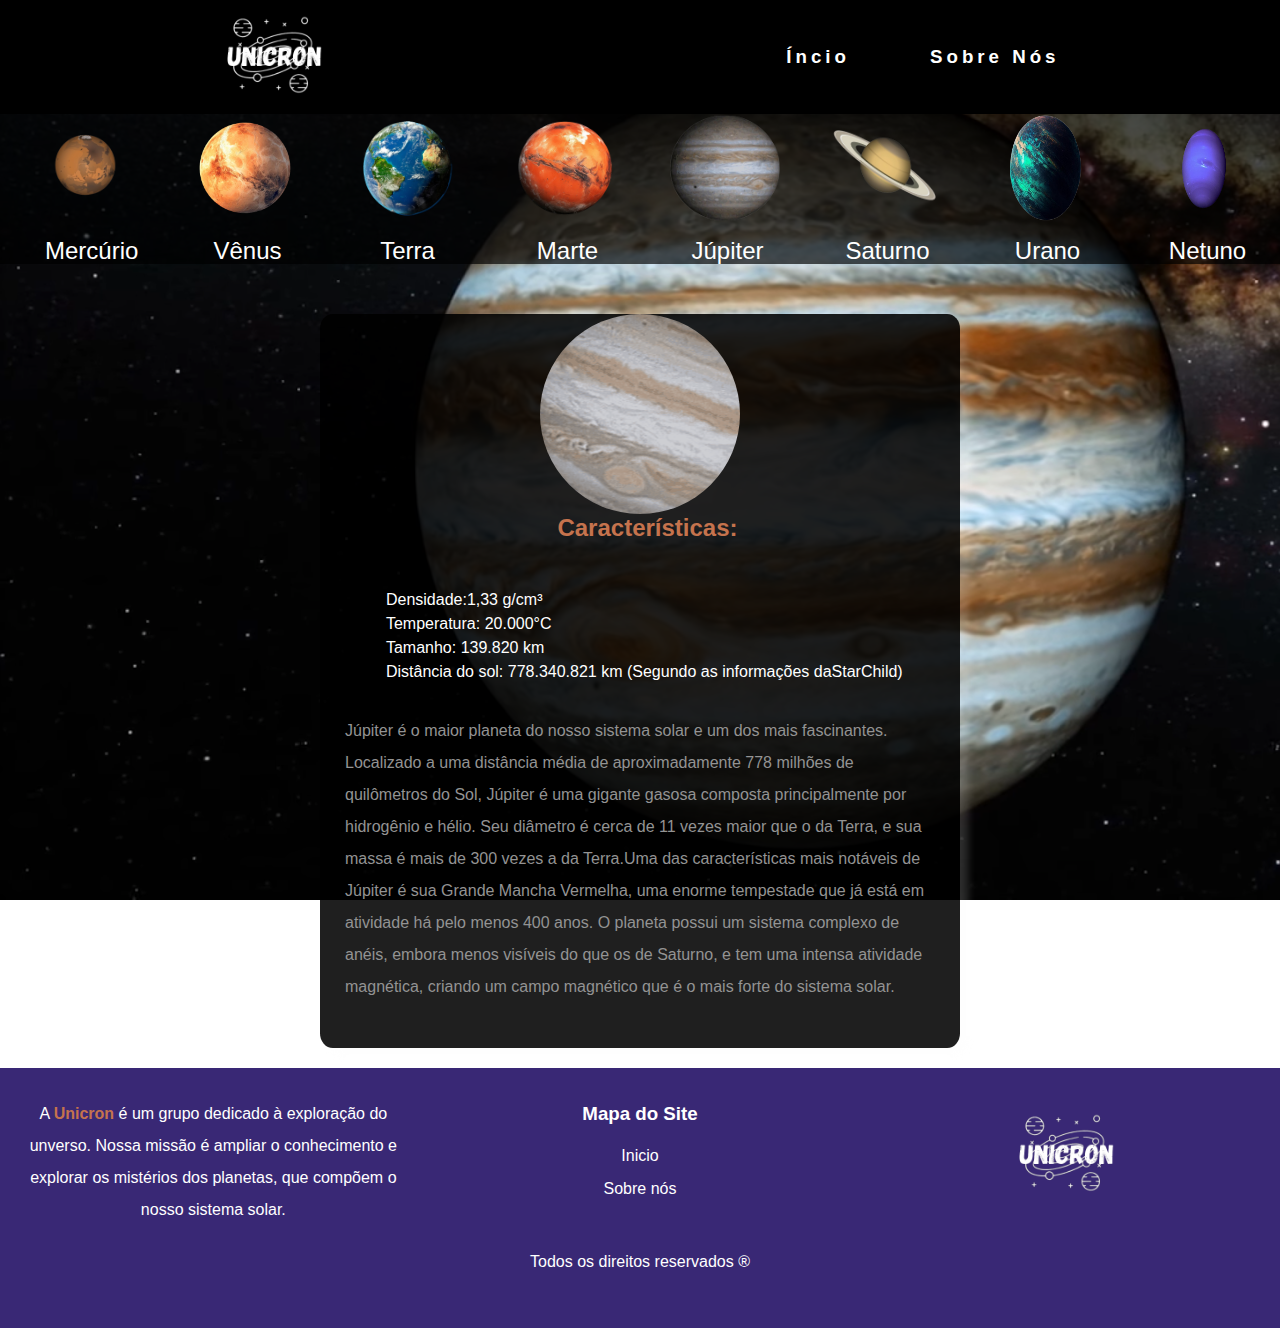
<file: jupter.html>
<!DOCTYPE html>
<html lang="pt-br">

<head>
    <link rel="stylesheet" href="jupter.css">
    <link rel="shortcut icon" href="img/jupiter imagem.png">
    <meta charset="UTF-8">
    <meta name="viewport" content="width=device-width, initial-scale=1.0">
    <title>Júpiter</title>
</head>


<body>

    <!--------------Começo do header------------>
    <header>
        <div class="container">
            <img src="img/Logo.png" alt="" class="logo">
        </div>


        <div class="buttons">
            <a href="index.html">
                <h3><strong>Íncio</strong></h3>
            </a>
            <a href="nos.html">
                <h3>Sobre Nós</h3>
            </a>
        </div>


        <!-- ------------Botão Barra de Navegação----------
        <button class="toggleButton" onclick="toggleNavbar()">&uparrow;</button>
        </div>
        <script>
            function toggleNavbar() {
                var navbar = document.getElementById("navbar");
                navbar.classList.toggle("collapsed");
                var toggleButton = document.querySelector('.toggleButton');
                if (navbar.classList.contains("collapsed")) {
                    navbar.style.animation = "collapseAnimation 0.3s forwards";
                    toggleButton.style.top = "70%";
                    toggleButton.innerHTML = '&darr;';

                } else {
                    navbar.style.animation = "expandAnimation 0.3s forwards";
                    navbar.style.visibility = "visible";
                    toggleButton.innerHTML = '&uarr;';
                    toggleButton.style.top = "calc(175% - 5px)";
                }
            }
        </script> -->
    </header>

    <!--------------fim do header------------>

    <!----------------navbar----------------->
    <div class="efeito">
        <nav class="navbar" id="navbar">

            <div class="caixaPlaneta">
                <a href="mercurio.html"> <img src="img/Mercúrio.png" alt="mercurio">
                    <h2>Mercúrio</h2>
                </a>
            </div>



            <div class="caixaPlaneta">
                <a href="venus.html"> <img src="img/venus.png" alt="venus">
                    <h2>Vênus</h2>
                </a>
            </div>


            <div class="caixaPlaneta">
                <a href="terra.html"> <img src="img/Terra-removebg-preview.png" alt="Terra">
                    <h2>Terra</h2>
                </a>
            </div>

            <div class="caixaPlaneta">
                <a href="marte.html"> <img src="img/Marte.png" alt="Marte">
                    <h2>Marte</h2>
                </a>
            </div>

            <div class="caixaPlaneta">
                <a href="jupter.html"> <img src="img/Júpiter.png" alt="Jupter">
                    <h2>Júpiter</h2>
                </a>
            </div>

            <div class="caixaPlaneta">
                <a href="saturno.html"> <img src="img/Saturno.png" alt="Saturno">
                    <h2>Saturno</h2>
                </a>
            </div>

            <div class="caixaPlaneta">
                <a href="urano.html"> <img src="img/Urano.png" alt="Urano">
                    <h2>Urano</h2>
                </a>
            </div>

            <div class="caixaPlaneta">
                <a href="netuno.html"> <img src="img/Netuno.png" alt="netuno">
                    <h2>Netuno</h2>
                </a>
            </div>
        </nav>
    </div>


    <main>

        <div class="molduraP">


            <div class="planeta">
                <!-- <img src="./img/Mercúrio.png" alt=""> -->
            </div>

            <div class="globo">
            </div>


            <h2>Características:</h2> <br>

            <ul class="lista">
                <li><strong>Densidade:</strong>1,33 g/cm³</li>
                <li><strong>Temperatura:</strong> 20.000°C</li>
                <li><strong>Tamanho:</strong> 139.820 km </li>
                <li><strong>Distância do sol:</strong> 778.340.821 km (Segundo as informações da<a
                        href="https://heasarc.gsfc.nasa.gov/nasap/docs/solar2_p/jupiter_p.html#:~:text=Os%20astr%C3%B4nomos%20estimam%20que%20a,por%20hidrog%C3%AAnio%20pressurizado%20no%20manto.">StarChild</a>)
                </li>

            </ul>

            <div class="texto">
                <p> Júpiter é o maior planeta do nosso sistema solar e um dos mais fascinantes. Localizado a uma
                    distância média de aproximadamente 778 milhões de quilômetros do Sol, Júpiter é uma gigante gasosa
                    composta principalmente por hidrogênio e hélio. Seu diâmetro é cerca de 11 vezes maior que o da
                    Terra, e sua massa é mais de 300 vezes a da Terra.Uma das características mais notáveis de Júpiter é
                    sua Grande Mancha Vermelha, uma enorme tempestade que já está em atividade há pelo menos 400 anos. O
                    planeta possui um sistema complexo de anéis, embora menos visíveis do que os de Saturno, e tem uma
                    intensa atividade magnética, criando um campo magnético que é o mais forte do sistema solar.
                </p>
                <p></p>
            </div>
        </div>
        <!-- </div> -->
    </main>



    <footer class="footer">

        <div class="footer-column">
            <p>A <strong>Unicron</strong> é um grupo dedicado à exploração do unverso. Nossa missão é ampliar o
                conhecimento e explorar os mistérios dos planetas, que compõem o nosso sistema solar.
            </p>
        </div>

        <div class="footer-column">
            <h3>Mapa do Site</h3>
            <ul>
                <li><a href="#"><a href="index.html">Inicio</a><br></li>
                <li><a href="#"><a href="nos.html">Sobre nós</a></li>
            </ul>
        </div>

        <div class="footer-column">

            <img src="img/Logo.png" alt="unicron" class="imgF" center><br>

        </div>
        <p>Todos os direitos reservados &reg</p>
    </footer>

</body>

</html>
</file>
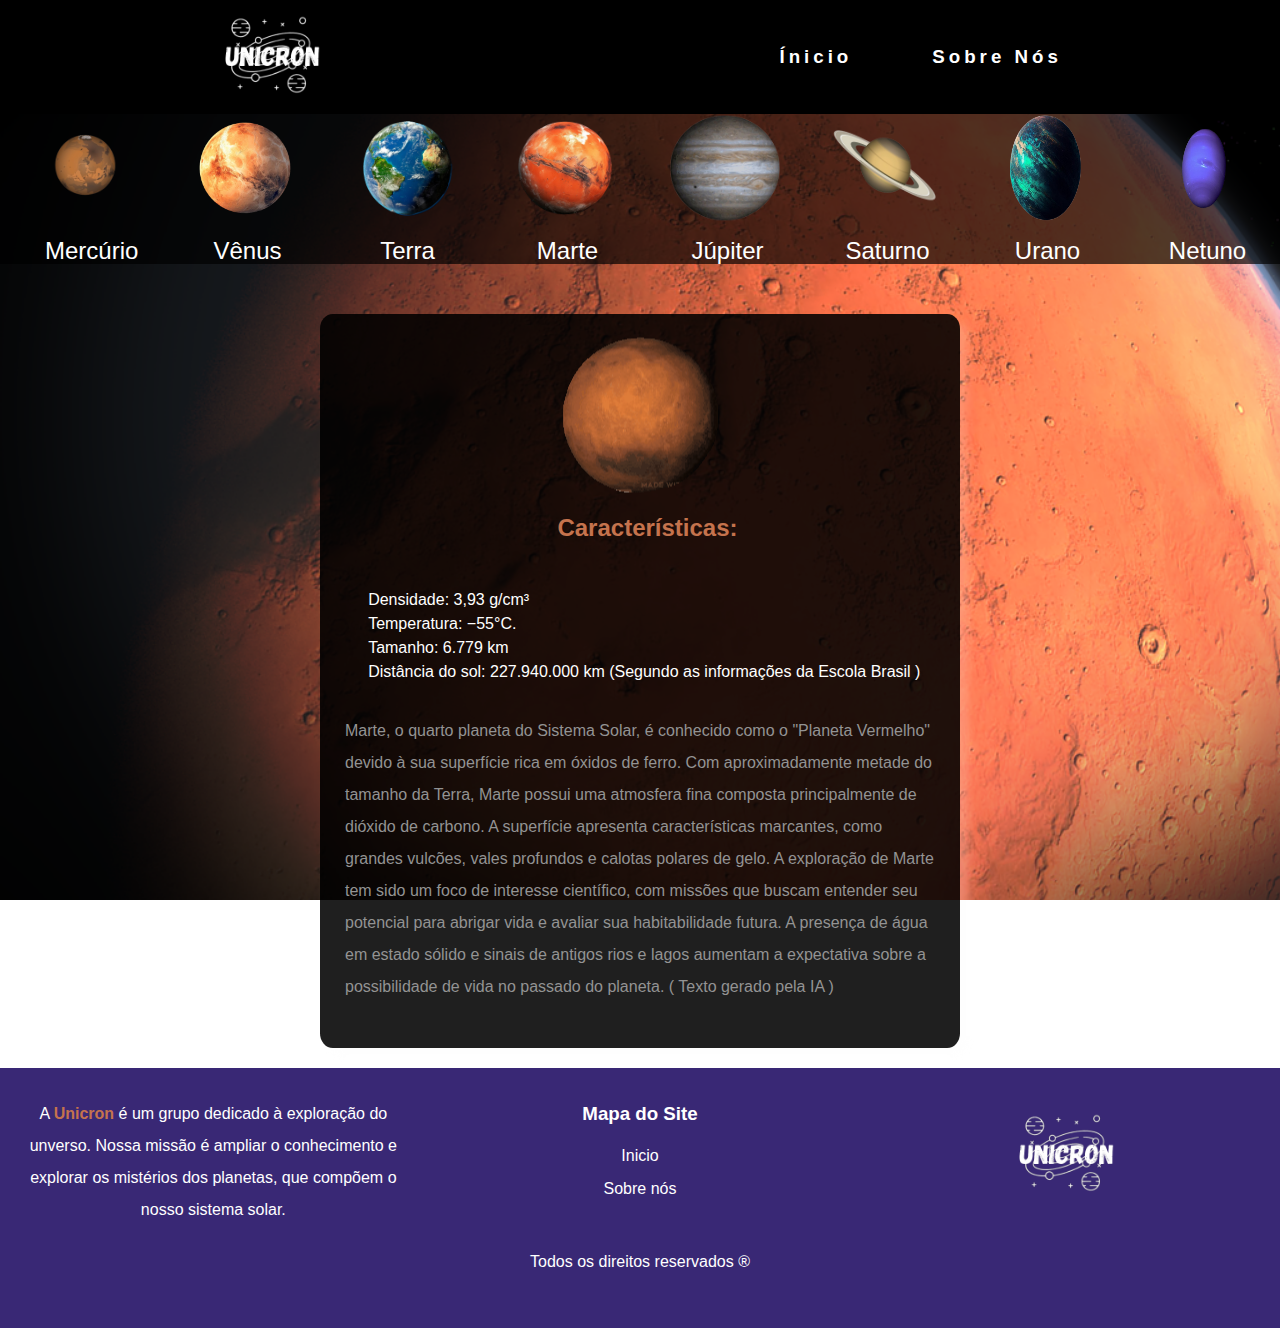
<file: marte.html>
<!DOCTYPE html>
<html lang="pt-br">

<head>
    <link rel="stylesheet" href="marte.css">
    <link rel="shortcut icon"
    href="img/Marte.png">
    <meta charset="UTF-8">
    <meta name="viewport" content="width=device-width, initial-scale=1.0">
    <title>Marte</title>
</head>


<body>

    <!--------------Começo do header------------>
    <header>
        <div class="container">
            <img src="img/Logo.png" alt="" class="logo">
        </div>


        <div class="buttons">
            <a href="index.html">
                <h3><strong>Ínicio</strong></h3>
            </a>
            <a href="nos.html">
                <h3>Sobre Nós</h3>
            </a>
        </div>


        <!-- ------------Botão Barra de Navegação----------
        <button class="toggleButton" onclick="toggleNavbar()">&uparrow;</button>
        </div>
        <script>
            function toggleNavbar() {
                var navbar = document.getElementById("navbar");
                navbar.classList.toggle("collapsed");
                var toggleButton = document.querySelector('.toggleButton');
                if (navbar.classList.contains("collapsed")) {
                    navbar.style.animation = "collapseAnimation 0.3s forwards";
                    toggleButton.style.top = "70%";
                    toggleButton.innerHTML = '&darr;';

                } else {
                    navbar.style.animation = "expandAnimation 0.3s forwards";
                    navbar.style.visibility = "visible";
                    toggleButton.innerHTML = '&uarr;';
                    toggleButton.style.top = "calc(175% - 5px)";
                }
            }
        </script> -->
    </header>

    <!--------------fim do header------------>

    <!----------------navbar----------------->
    <div class="efeito">
        <nav class="navbar" id="navbar">

            <div class="caixaPlaneta">
                <a href="mercurio.html"> <img src="img/Mercúrio.png" alt="mercurio"> 
                <h2>Mercúrio</h2></a>
            </div>



            <div class="caixaPlaneta">
                <a href="venus.html"> <img src="img/venus.png" alt="venus"> 
                <h2>Vênus</h2></a>
            </div>


            <div class="caixaPlaneta">
                <a href="terra.html"> <img src="img/Terra-removebg-preview.png" alt="Terra"> 
                <h2>Terra</h2></a>
            </div>

            <div class="caixaPlaneta">
                <a href="marte.html"> <img src="img/Marte.png" alt="Marte"> 
                <h2>Marte</h2></a>
            </div>

            <div class="caixaPlaneta">
                <a href="jupter.html"> <img src="img/Júpiter.png" alt="Jupter"> 
                <h2>Júpiter</h2></a>
            </div>

            <div class="caixaPlaneta">
                <a href="saturno.html"> <img src="img/Saturno.png" alt="Saturno"> 
                <h2>Saturno</h2></a>
            </div>

            <div class="caixaPlaneta">
                <a href="urano.html"> <img src="img/Urano.png" alt="Urano"> 
                <h2>Urano</h2></a>
            </div>

            <div class="caixaPlaneta">
                <a href="netuno.html"> <img src="img/Netuno.png" alt="netuno"> 
                <h2>Netuno</h2></a>
            </div>
        </nav>
    </div>


    <main>

        <div class="molduraP">


            <div class="planeta">
                <!-- <img src="./img/Mercúrio.png" alt=""> -->
            </div>

            <div class="globo">
            </div>


            <h2>Características:</h2> <br>

            <ul class="lista">
                <li><strong>Densidade:</strong> 3,93 g/cm³
                </li>
                <li><strong>Temperatura:</strong>  −55°C.</li>
                <li><strong>Tamanho:</strong>  6.779 km </li>
                <li><strong>Distância do sol:</strong>  227.940.000 km (Segundo as informações da<a
                        href="https://brasilescola-uol-com-br.cdn.ampproject.org/v/s/brasilescola.uol.com.br/amp/geografia/marte.htm?amp_js_v=a9&amp_gsa=1&usqp=mq331AQIUAKwASCAAgM=#amp_tf=De%20%251%24s&aoh=17220087069295&referrer=https%3A%2F%2Fwww.google.com&ampshare=https%3A%2F%2Fbrasilescola.uol.com.br%2Fgeografia%2Fmarte.htm"> Escola Brasil</a> )</li>

            </ul>

            <div class="texto">
                <p> Marte, o quarto planeta do Sistema Solar, é conhecido como o "Planeta Vermelho" devido à sua superfície rica em óxidos de ferro. Com aproximadamente metade do tamanho da Terra, Marte possui uma atmosfera fina composta principalmente de dióxido de carbono. A superfície apresenta características marcantes, como grandes vulcões, vales profundos e calotas polares de gelo. A exploração de Marte tem sido um foco de interesse científico, com missões que buscam entender seu potencial para abrigar vida e avaliar sua habitabilidade futura. A presença de água em estado sólido e sinais de antigos rios e lagos aumentam a expectativa sobre a possibilidade de vida no passado do planeta.
                    ( Texto gerado pela IA )
                </p>
                <p></p>
            </div>
        </div>
        <!-- </div> -->
    </main>



    <footer class="footer">

        <div class="footer-column">
            <p>A <strong>Unicron</strong> é um grupo dedicado à exploração do unverso. Nossa missão é ampliar o conhecimento e explorar os mistérios dos planetas, que compõem o nosso sistema solar.
            </p>
        </div>

        <div class="footer-column">
            <h3>Mapa do Site</h3>
            <ul>
                <li><a href="#"><a href="index.html">Inicio</a><br></li>
                <li><a href="#"><a href="nos.html">Sobre nós</a></li>
            </ul>
        </div>

        <div class="footer-column">

            <img src="img/Logo.png" alt="unicron" class="imgF" center><br>

        </div>
        <p>Todos os direitos reservados &reg</p>
    </footer>

</body>

</html>
</file>
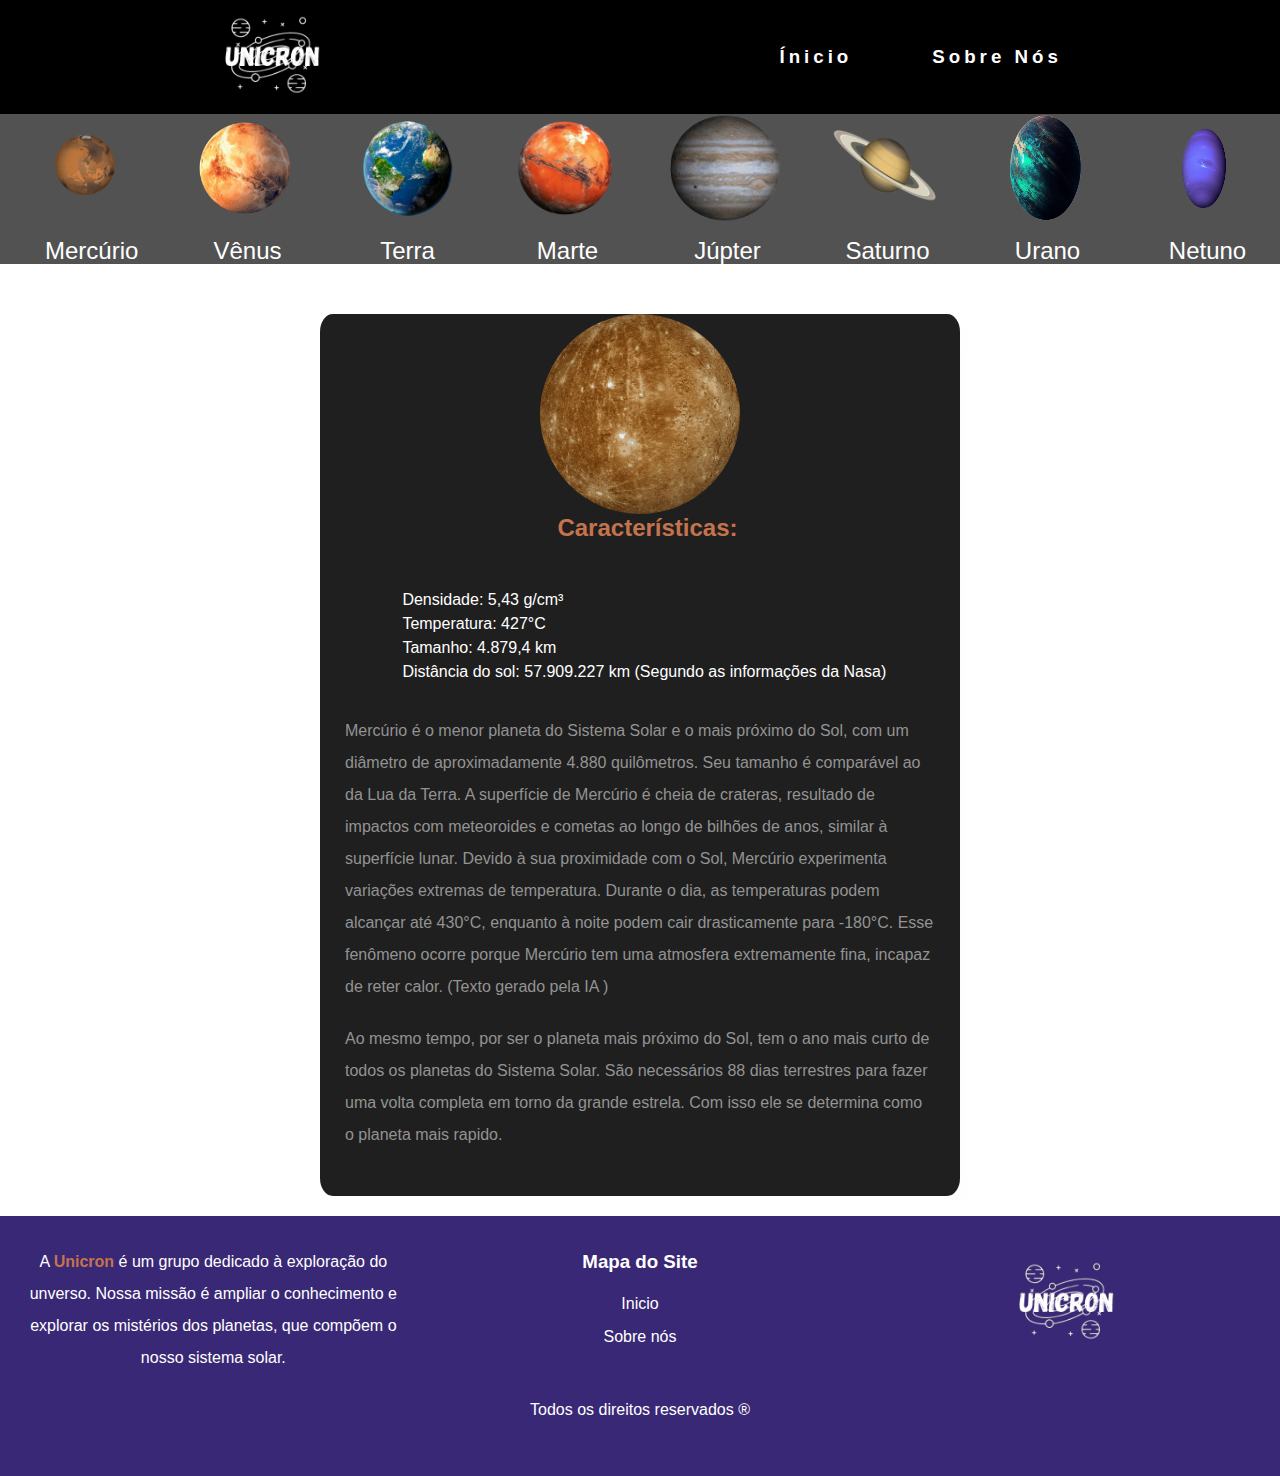
<file: mercurio.html>
<!DOCTYPE html>
<html lang="pt-br">

<head>
    <link rel="stylesheet" href="mercurio2.css">
    <link rel="shortcut icon"
    href="img/Mercúrio.png">
    <meta charset="UTF-8">
    <meta name="viewport" content="width=device-width, initial-scale=1.0">
    <title>Mercúrio</title>
</head>


<body>

    <!--------------Começo do header------------>
    <header>
        <div class="container">
            <img src="img/Logo.png" alt="" class="logo">
        </div>


        <div class="buttons">
            <a href="index.html">
                <h3><strong>Ínicio</strong></h3>
            </a>
            <a href="nos.html">
                <h3>Sobre Nós</h3>
            </a>
        </div>


        <!-- ------------Botão Barra de Navegação----------
        <button class="toggleButton" onclick="toggleNavbar()">&uparrow;</button>
        </div>
        <script>
            function toggleNavbar() {
                var navbar = document.getElementById("navbar");
                navbar.classList.toggle("collapsed");
                var toggleButton = document.querySelector('.toggleButton');
                if (navbar.classList.contains("collapsed")) {
                    navbar.style.animation = "collapseAnimation 0.3s forwards";
                    toggleButton.style.top = "70%";
                    toggleButton.innerHTML = '&darr;';

                } else {
                    navbar.style.animation = "expandAnimation 0.3s forwards";
                    navbar.style.visibility = "visible";
                    toggleButton.innerHTML = '&uarr;';
                    toggleButton.style.top = "calc(175% - 5px)";
                }
            }
        </script> -->
    </header>

    <!--------------fim do header------------>

    <!----------------navbar----------------->
    <div class="efeito">
        <nav class="navbar" id="navbar">

            <div class="caixaPlaneta">
                <a href="mercurio.html"> <img src="img/Mercúrio.png" alt="mercurio"> 
                <h2>Mercúrio</h2></a>
            </div>



            <div class="caixaPlaneta">
                <a href="venus.html"> <img src="img/venus.png" alt="venus"> 
                <h2>Vênus</h2></a>
            </div>


            <div class="caixaPlaneta">
                <a href="terra.html"> <img src="img/Terra-removebg-preview.png" alt="Terra"> 
                <h2>Terra</h2></a>
            </div>

            <div class="caixaPlaneta">
                <a href="marte.html"> <img src="img/Marte.png" alt="Marte"> 
                <h2>Marte</h2></a>
            </div>

            <div class="caixaPlaneta">
                <a href="jupter.html"> <img src="img/Júpiter.png" alt="Jupter"> 
                <h2>Júpter</h2></a>
            </div>

            <div class="caixaPlaneta">
                <a href="saturno.html"> <img src="img/Saturno.png" alt="Saturno"> 
                <h2>Saturno</h2></a>
            </div>

            <div class="caixaPlaneta">
                <a href="urano.html"> <img src="img/Urano.png" alt="Urano"> 
                <h2>Urano</h2></a>
            </div>

            <div class="caixaPlaneta">
                <a href="netuno.html"> <img src="img/Netuno.png" alt="netuno"> 
                <h2>Netuno</h2></a>
            </div>
        </nav>
    </div>


    <main>

        <div class="molduraP">


            <div class="planeta">
                <!-- <img src="./img/mercury-3-unscreen.gif" alt=""> -->
            </div>

            <div class="globo">
            </div>


            <h2>Características:</h2> <br>

            <ul class="lista">
                <li><strong>Densidade:</strong> 5,43 g/cm³</li>
                <li><strong>Temperatura:</strong>  427°C</li>
                <li><strong>Tamanho:</strong>  4.879,4 km </li>
                <li><strong>Distância do sol:</strong>  57.909.227 km (Segundo as informações da<a
                        href="https://science.nasa.gov/mercury/"> Nasa</a>)</li>

            </ul>

            <div class="texto">
                <p> Mercúrio é o menor planeta do Sistema Solar e o mais próximo do Sol, com um diâmetro de
                    aproximadamente 4.880 quilômetros. Seu tamanho é comparável ao da Lua da Terra. A superfície
                    de Mercúrio é cheia de crateras, resultado de impactos com meteoroides e cometas ao longo de
                    bilhões de anos, similar à superfície lunar. Devido à sua proximidade com o Sol, Mercúrio
                    experimenta variações extremas de temperatura. Durante o dia, as temperaturas podem alcançar
                    até 430°C, enquanto à noite podem cair drasticamente para -180°C. Esse fenômeno ocorre
                    porque Mercúrio tem uma atmosfera extremamente fina, incapaz de reter calor. (Texto gerado
                    pela IA )
                </p>
                <p>Ao mesmo tempo, por ser o planeta mais próximo do Sol, tem o ano mais curto de todos os planetas do Sistema Solar. São necessários 88 dias terrestres para fazer uma volta completa em torno da grande estrela. Com isso ele se determina como o planeta mais rapido. </p>
            </div>
        </div>
        <!-- </div> -->
    </main>



    <footer class="footer">

        <div class="footer-column">
            <p>A <strong>Unicron</strong> é um grupo dedicado à exploração do unverso. Nossa missão é ampliar o conhecimento e explorar os mistérios dos planetas, que compõem o nosso sistema solar.
            </p>
        </div>

        <div class="footer-column">
            <h3>Mapa do Site</h3>
            <ul>
                <li><a href="#"><a href="index.html">Inicio</a><br></li>
                <li><a href="#"><a href="nos.html">Sobre nós</a></li>
            </ul>
        </div>

        <div class="footer-column">

            <img src="img/Logo.png" alt="unicron" class="imgF" center><br>

        </div>
        <p>Todos os direitos reservados &reg</p>
    </footer>

</body>

</html>
</file>
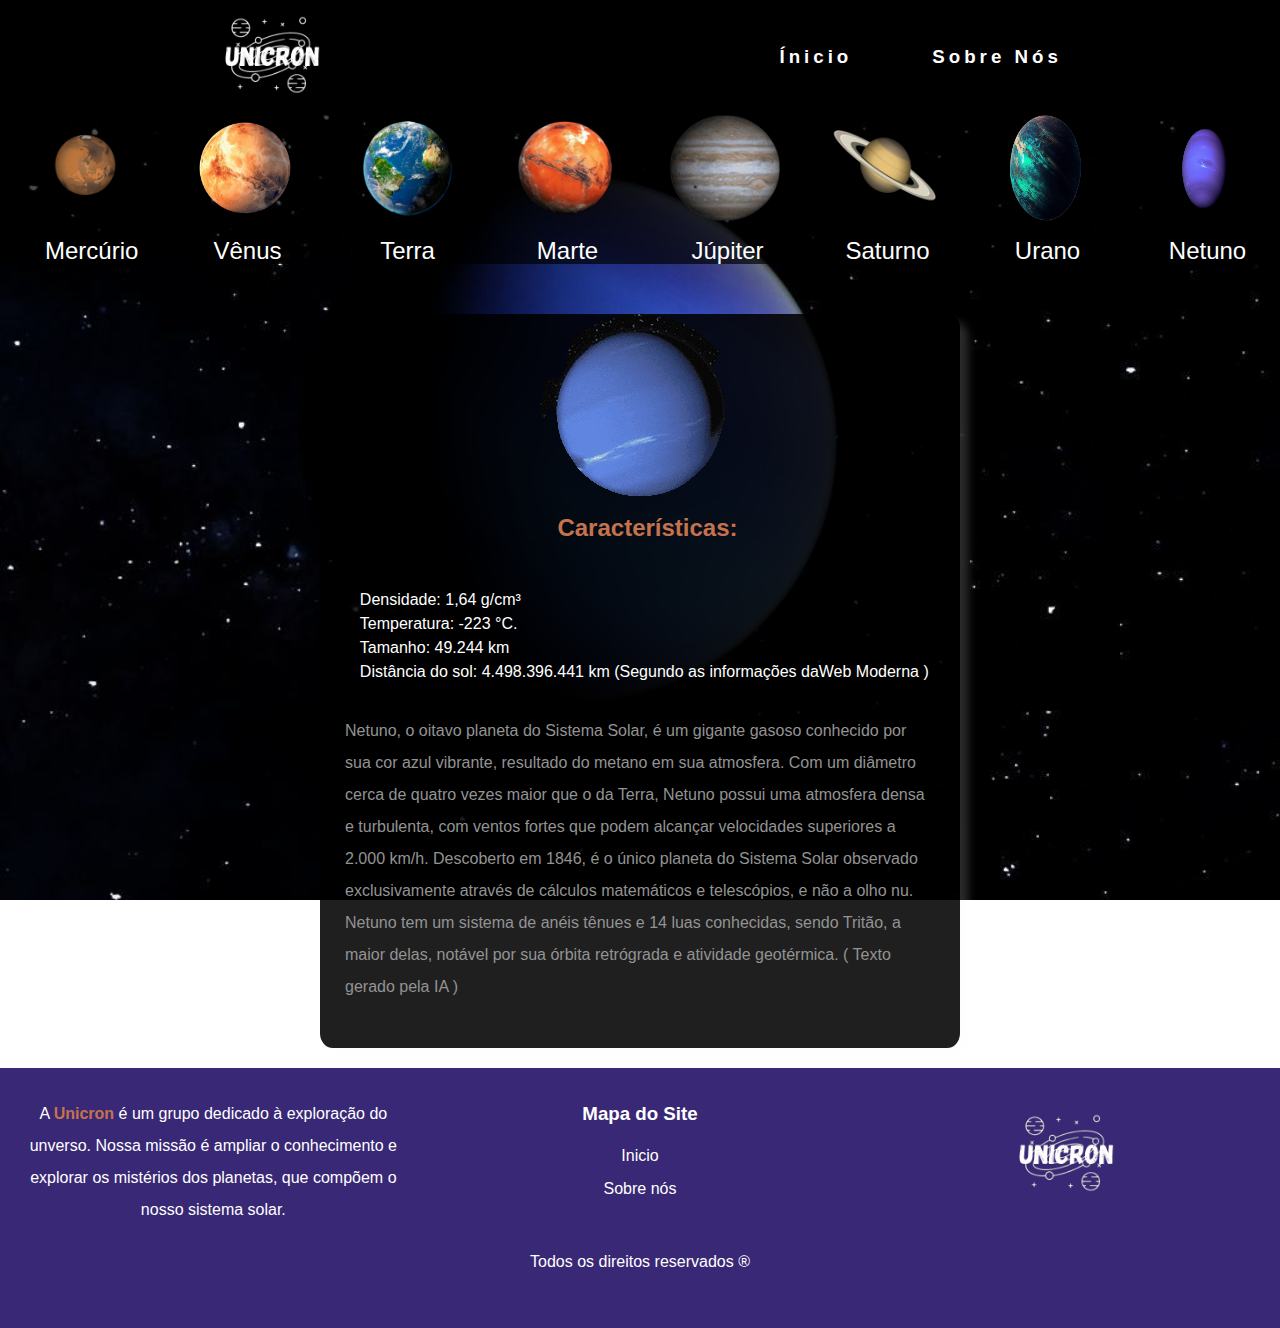
<file: netuno.html>
<!DOCTYPE html>
<html lang="pt-br">

<head>
    <link rel="stylesheet" href="netuno.css">
    <link rel="shortcut icon"
    href="img/Netuno.png">
    <meta charset="UTF-8">
    <meta name="viewport" content="width=device-width, initial-scale=1.0">
    <title>Netuno</title>
</head>


<body>

    <!--------------Começo do header------------>
    <header>
        <div class="container">
            <img src="img/Logo.png" alt="" class="logo">
        </div>


        <div class="buttons">
            <a href="index.html">
                <h3><strong>Ínicio</strong></h3>
            </a>
            <a href="nos.html">
                <h3>Sobre Nós</h3>
            </a>
        </div>


        <!-- ------------Botão Barra de Navegação----------
        <button class="toggleButton" onclick="toggleNavbar()">&uparrow;</button>
        </div>
        <script>
            function toggleNavbar() {
                var navbar = document.getElementById("navbar");
                navbar.classList.toggle("collapsed");
                var toggleButton = document.querySelector('.toggleButton');
                if (navbar.classList.contains("collapsed")) {
                    navbar.style.animation = "collapseAnimation 0.3s forwards";
                    toggleButton.style.top = "70%";
                    toggleButton.innerHTML = '&darr;';

                } else {
                    navbar.style.animation = "expandAnimation 0.3s forwards";
                    navbar.style.visibility = "visible";
                    toggleButton.innerHTML = '&uarr;';
                    toggleButton.style.top = "calc(175% - 5px)";
                }
            }
        </script> -->
    </header>

    <!--------------fim do header------------>

    <!----------------navbar----------------->
    <div class="efeito">
        <nav class="navbar" id="navbar">

            <div class="caixaPlaneta">
                <a href="mercurio.html"> <img src="img/Mercúrio.png" alt="mercurio"> 
                <h2>Mercúrio</h2></a>
            </div>



            <div class="caixaPlaneta">
                <a href="venus.html"> <img src="img/venus.png" alt="venus"> 
                <h2>Vênus</h2></a>
            </div>


            <div class="caixaPlaneta">
                <a href="terra.html"> <img src="img/Terra-removebg-preview.png" alt="Terra"> 
                <h2>Terra</h2></a>
            </div>

            <div class="caixaPlaneta">
                <a href="marte.html"> <img src="img/Marte.png" alt="Marte"> 
                <h2>Marte</h2></a>
            </div>

            <div class="caixaPlaneta">
                <a href="jupter.html"> <img src="img/Júpiter.png" alt="Jupter"> 
                <h2>Júpiter</h2></a>
            </div>

            <div class="caixaPlaneta">
                <a href="saturno.html"> <img src="img/Saturno.png" alt="Saturno"> 
                <h2>Saturno</h2></a>
            </div>

            <div class="caixaPlaneta">
                <a href="urano.html"> <img src="img/Urano.png" alt="Urano"> 
                <h2>Urano</h2></a>
            </div>

            <div class="caixaPlaneta">
                <a href="netuno.html"> <img src="img/Netuno.png" alt="netuno"> 
                <h2>Netuno</h2></a>
            </div>
        </nav>
    </div>


    <main>

        <div class="molduraP">


            <div class="planeta">
                <!-- <img src="./img/Mercúrio.png" alt=""> -->
            </div>

            <div class="globo">
            </div>


            <h2>Características:</h2> <br>

            <ul class="lista">
                <li><strong>Densidade:</strong> 1,64 g/cm³</li>
                <li><strong>Temperatura:</strong> -223 °C.</li>
                <li><strong>Tamanho:</strong>  49.244 km </li>
                <li><strong>Distância do sol:</strong>  4.498.396.441 km (Segundo as informações da<a
                        href="https://web.moderna.com.br/html/html5/m17_BUcie4_u09in_sistema_solar/#:~:text=NETUNO,de%20uma%20bola%20de%20beisebol.">Web Moderna </a>)</li>

            </ul>

            <div class="texto">
                <p>Netuno, o oitavo planeta do Sistema Solar, é um gigante gasoso conhecido por sua cor azul vibrante, resultado do metano em sua atmosfera. Com um diâmetro cerca de quatro vezes maior que o da Terra, Netuno possui uma atmosfera densa e turbulenta, com ventos fortes que podem alcançar velocidades superiores a 2.000 km/h. Descoberto em 1846, é o único planeta do Sistema Solar observado exclusivamente através de cálculos matemáticos e telescópios, e não a olho nu. Netuno tem um sistema de anéis tênues e 14 luas conhecidas, sendo Tritão, a maior delas, notável por sua órbita retrógrada e atividade geotérmica.
                    ( Texto gerado pela IA )
                </p>
                <p></p>
            </div>
        </div>
        <!-- </div> -->
    </main>



    <footer class="footer">

        <div class="footer-column">
            <p>A <strong>Unicron</strong> é um grupo dedicado à exploração do unverso. Nossa missão é ampliar o conhecimento e explorar os mistérios dos planetas, que compõem o nosso sistema solar.
            </p>
        </div>

        <div class="footer-column">
            <h3>Mapa do Site</h3>
            <ul>
                <li><a href="#"><a href="index.html">Inicio</a><br></li>
                <li><a href="#"><a href="nos.html">Sobre nós</a></li>
            </ul>
        </div>

        <div class="footer-column">

            <img src="img/Logo.png" alt="unicron" class="imgF" center><br>

        </div>
        <p>Todos os direitos reservados &reg</p>
    </footer>

</body>

</html>
</file>
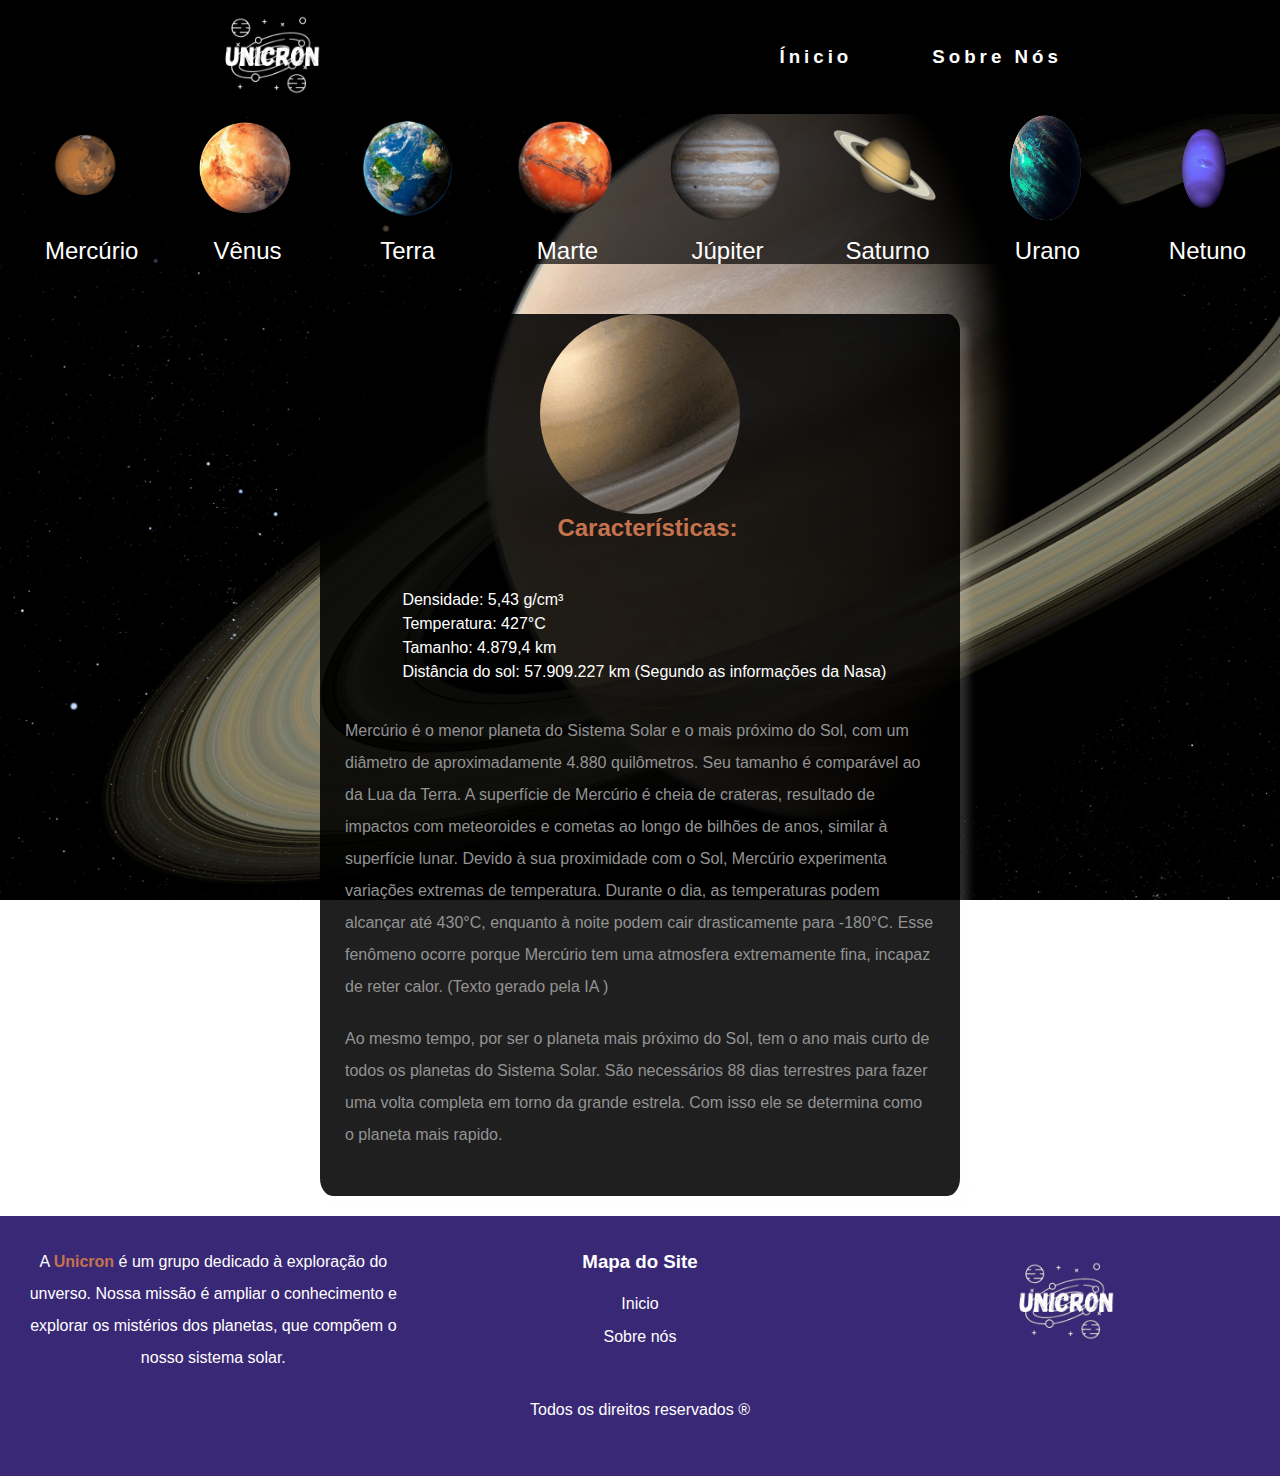
<file: saturno.html>
<!DOCTYPE html>
<html lang="pt-br">

<head>
    <link rel="stylesheet" href="saturno.css">
    <link rel="shortcut icon"
    href="img/Saturno.png">
    <meta charset="UTF-8">
    <meta name="viewport" content="width=device-width, initial-scale=1.0">
    <title>Saturno</title>
</head>


<body>

    <!--------------Começo do header------------>
    <header>
        <div class="container">
            <img src="img/Logo.png" alt="" class="logo">
        </div>


        <div class="buttons">
            <a href="index.html">
                <h3><strong>Ínicio</strong></h3>
            </a>
            <a href="nos.html">
                <h3>Sobre Nós</h3>
            </a>
        </div>


        <!-- ------------Botão Barra de Navegação----------
        <button class="toggleButton" onclick="toggleNavbar()">&uparrow;</button>
        </div>
        <script>
            function toggleNavbar() {
                var navbar = document.getElementById("navbar");
                navbar.classList.toggle("collapsed");
                var toggleButton = document.querySelector('.toggleButton');
                if (navbar.classList.contains("collapsed")) {
                    navbar.style.animation = "collapseAnimation 0.3s forwards";
                    toggleButton.style.top = "70%";
                    toggleButton.innerHTML = '&darr;';

                } else {
                    navbar.style.animation = "expandAnimation 0.3s forwards";
                    navbar.style.visibility = "visible";
                    toggleButton.innerHTML = '&uarr;';
                    toggleButton.style.top = "calc(175% - 5px)";
                }
            }
        </script> -->
    </header>

    <!--------------fim do header------------>

    <!----------------navbar----------------->
    <div class="efeito">
        <nav class="navbar" id="navbar">

            <div class="caixaPlaneta">
                <a href="mercurio.html"> <img src="img/Mercúrio.png" alt="mercurio"> 
                <h2>Mercúrio</h2></a>
            </div>



            <div class="caixaPlaneta">
                <a href="venus.html"> <img src="img/venus.png" alt="venus"> 
                <h2>Vênus</h2></a>
            </div>


            <div class="caixaPlaneta">
                <a href="terra.html"> <img src="img/Terra-removebg-preview.png" alt="Terra"> 
                <h2>Terra</h2></a>
            </div>

            <div class="caixaPlaneta">
                <a href="marte.html"> <img src="img/Marte.png" alt="Marte"> 
                <h2>Marte</h2></a>
            </div>

            <div class="caixaPlaneta">
                <a href="jupter.html"> <img src="img/Júpiter.png" alt="Jupter"> 
                <h2>Júpiter</h2></a>
            </div>

            <div class="caixaPlaneta">
                <a href="saturno.html"> <img src="img/Saturno.png" alt="Saturno"> 
                <h2>Saturno</h2></a>
            </div>

            <div class="caixaPlaneta">
                <a href="urano.html"> <img src="img/Urano.png" alt="Urano"> 
                <h2>Urano</h2></a>
            </div>

            <div class="caixaPlaneta">
                <a href="netuno.html"> <img src="img/Netuno.png" alt="netuno"> 
                <h2>Netuno</h2></a>
            </div>
        </nav>
    </div>


    <main>

        <div class="molduraP">


            <div class="planeta">
                <!-- <img src="./img/Mercúrio.png" alt=""> -->
            </div>

            <div class="globo">
            </div>


            <h2>Características:</h2> <br>

            <ul class="lista">
                <li><strong>Densidade:</strong> 5,43 g/cm³</li>
                <li><strong>Temperatura:</strong>  427°C</li>
                <li><strong>Tamanho:</strong>  4.879,4 km </li>
                <li><strong>Distância do sol:</strong>  57.909.227 km (Segundo as informações da<a
                        href="https://science.nasa.gov/mercury/"> Nasa</a>)</li>

            </ul>

            <div class="texto">
                <p> Mercúrio é o menor planeta do Sistema Solar e o mais próximo do Sol, com um diâmetro de
                    aproximadamente 4.880 quilômetros. Seu tamanho é comparável ao da Lua da Terra. A superfície
                    de Mercúrio é cheia de crateras, resultado de impactos com meteoroides e cometas ao longo de
                    bilhões de anos, similar à superfície lunar. Devido à sua proximidade com o Sol, Mercúrio
                    experimenta variações extremas de temperatura. Durante o dia, as temperaturas podem alcançar
                    até 430°C, enquanto à noite podem cair drasticamente para -180°C. Esse fenômeno ocorre
                    porque Mercúrio tem uma atmosfera extremamente fina, incapaz de reter calor. (Texto gerado
                    pela IA )
                </p>
                <p>Ao mesmo tempo, por ser o planeta mais próximo do Sol, tem o ano mais curto de todos os planetas do Sistema Solar. São necessários 88 dias terrestres para fazer uma volta completa em torno da grande estrela. Com isso ele se determina como o planeta mais rapido. </p>
            </div>
        </div>
        <!-- </div> -->
    </main>



    <footer class="footer">

        <div class="footer-column">
            <p>A <strong>Unicron</strong> é um grupo dedicado à exploração do unverso. Nossa missão é ampliar o conhecimento e explorar os mistérios dos planetas, que compõem o nosso sistema solar.
            </p>
        </div>

        <div class="footer-column">
            <h3>Mapa do Site</h3>
            <ul>
                <li><a href="#"><a href="index.html">Inicio</a><br></li>
                <li><a href="#"><a href="nos.html">Sobre nós</a></li>
            </ul>
        </div>

        <div class="footer-column">

            <img src="img/Logo.png" alt="unicron" class="imgF" center><br>

        </div>
        <p>Todos os direitos reservados &reg</p>
    </footer>

</body>

</html>
</file>
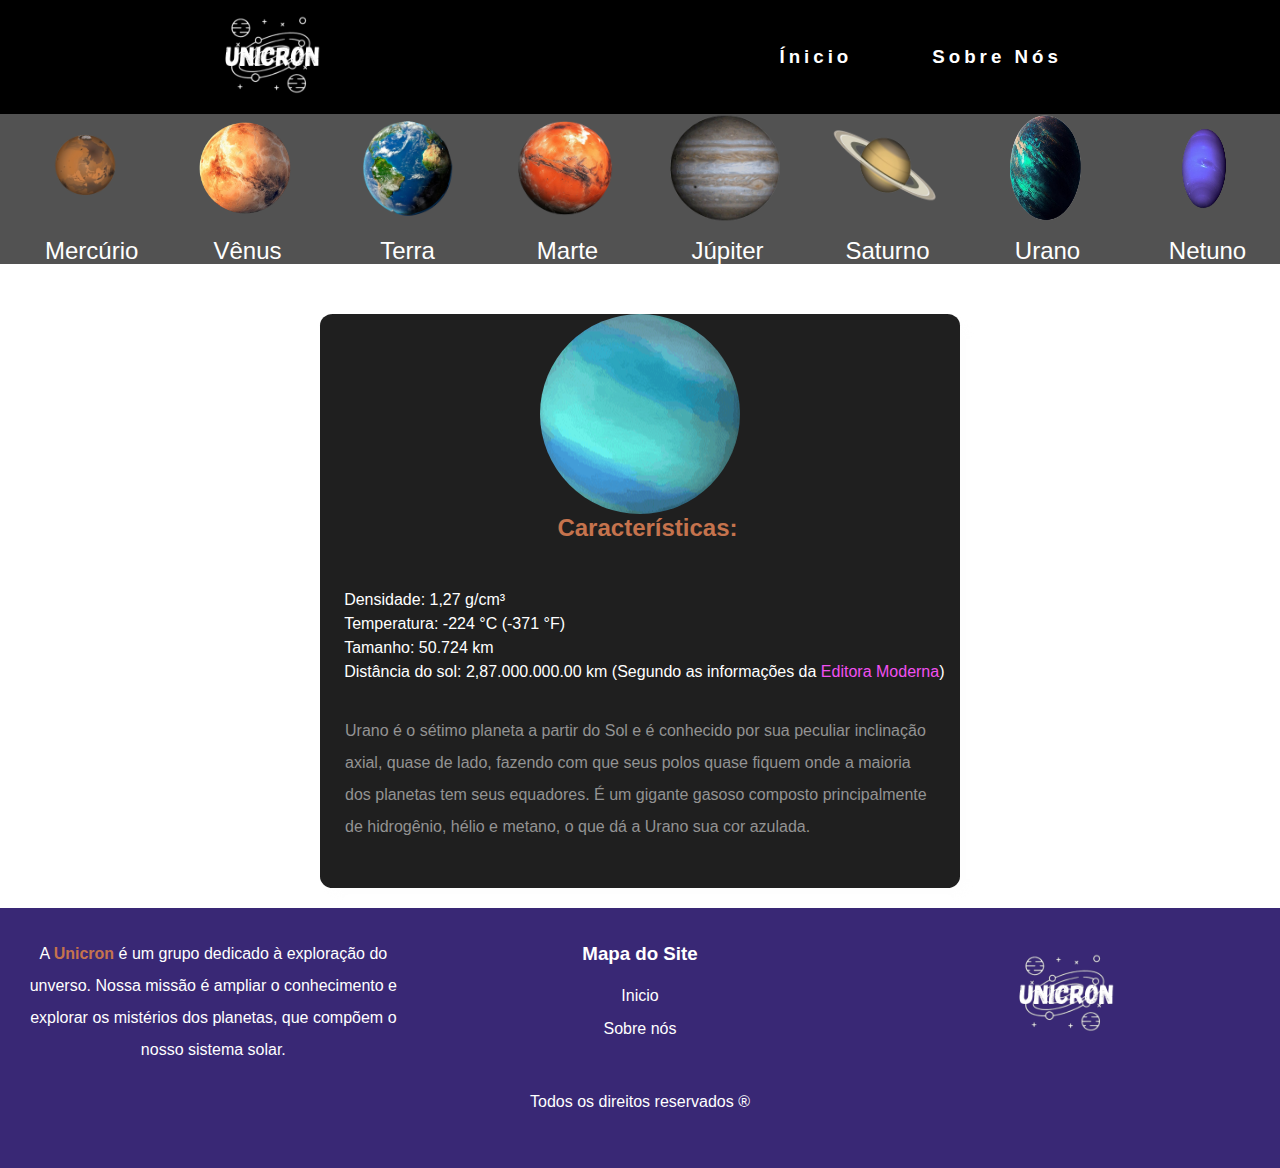
<file: urano.html>
<!DOCTYPE html>
<html lang="pt-br">

<head>
    <link rel="stylesheet" href="urano.css">
    <link rel="shortcut icon"
    href="img/Urano.png">
    <meta charset="UTF-8">
    <meta name="viewport" content="width=device-width, initial-scale=1.0">
    <title>Urano</title>
</head>


<body>

    <!--------------Começo do header------------>
    <header>
        <div class="container">
            <img src="img/Logo.png" alt="" class="logo">
        </div>


        <div class="buttons">
            <a href="index.html">
                <h3><strong>Ínicio</strong></h3>
            </a>
            <a href="nos.html">
                <h3>Sobre Nós</h3>
            </a>
        </div>


        <!-- ------------Botão Barra de Navegação----------
        <button class="toggleButton" onclick="toggleNavbar()">&uparrow;</button>
        </div>
        <script>
            function toggleNavbar() {
                var navbar = document.getElementById("navbar");
                navbar.classList.toggle("collapsed");
                var toggleButton = document.querySelector('.toggleButton');
                if (navbar.classList.contains("collapsed")) {
                    navbar.style.animation = "collapseAnimation 0.3s forwards";
                    toggleButton.style.top = "70%";
                    toggleButton.innerHTML = '&darr;';

                } else {
                    navbar.style.animation = "expandAnimation 0.3s forwards";
                    navbar.style.visibility = "visible";
                    toggleButton.innerHTML = '&uarr;';
                    toggleButton.style.top = "calc(175% - 5px)";
                }
            }
        </script> -->
    </header>

    <!--------------fim do header------------>

    <!----------------navbar----------------->
    <div class="efeito">
        <nav class="navbar" id="navbar">

            <div class="caixaPlaneta">
                <a href="mercurio.html"> <img src="img/Mercúrio.png" alt="mercurio"> 
                <h2>Mercúrio</h2></a>
            </div>



            <div class="caixaPlaneta">
                <a href="venus.html"> <img src="img/venus.png" alt="venus"> 
                <h2>Vênus</h2></a>
            </div>


            <div class="caixaPlaneta">
                <a href="terra.html"> <img src="img/Terra-removebg-preview.png" alt="Terra"> 
                <h2>Terra</h2></a>
            </div>

            <div class="caixaPlaneta">
                <a href="marte.html"> <img src="img/Marte.png" alt="Marte"> 
                <h2>Marte</h2></a>
            </div>

            <div class="caixaPlaneta">
                <a href="jupter.html"> <img src="img/Júpiter.png" alt="Jupter"> 
                <h2>Júpiter</h2></a>
            </div>

            <div class="caixaPlaneta">
                <a href="saturno.html"> <img src="img/Saturno.png" alt="Saturno"> 
                <h2>Saturno</h2></a>
            </div>

            <div class="caixaPlaneta">
                <a href="urano.html"> <img src="img/Urano.png" alt="Urano"> 
                <h2>Urano</h2></a>
            </div>

            <div class="caixaPlaneta">
                <a href="netuno.html"> <img src="img/Netuno.png" alt="netuno"> 
                <h2>Netuno</h2></a>
            </div>
        </nav>
    </div>


    <main>

        <div class="molduraP">


            <div class="planeta">
                <!-- <img src="./img/Mercúrio.png" alt=""> -->
            </div>

            <div class="globo">
            </div>


            <h2>Características:</h2> <br>

            <ul class="lista">
                <li><strong>Densidade:</strong> 1,27 g/cm³</li>
                <li><strong>Temperatura:</strong>  -224 °C (-371 °F)</li>
                <li><strong>Tamanho:</strong> 50.724 km </li>
                <li><strong>Distância do sol:</strong>  2,87.000.000.00 km (Segundo as informações da<a
                        href=""> Editora Moderna</a>)</li>

            </ul>

            <div class="texto">
                <p> Urano é o sétimo planeta a partir do Sol e é conhecido por sua peculiar inclinação axial, quase de lado, fazendo com que seus polos quase fiquem onde a maioria dos planetas tem seus equadores. É um gigante gasoso composto principalmente de hidrogênio, hélio e metano, o que dá a Urano sua cor azulada.
                </p>
                <p> </p>
            </div>
        </div>
        <!-- </div> -->
    </main>



    <footer class="footer">

        <div class="footer-column">
            <p>A <strong>Unicron</strong> é um grupo dedicado à exploração do unverso. Nossa missão é ampliar o conhecimento e explorar os mistérios dos planetas, que compõem o nosso sistema solar.
            </p>
        </div>

        <div class="footer-column">
            <h3>Mapa do Site</h3>
            <ul>
                <li><a href="#"><a href="index.html">Inicio</a><br></li>
                <li><a href="#"><a href="nos.html">Sobre nós</a></li>
            </ul>
        </div>

        <div class="footer-column">

            <img src="img/Logo.png" alt="unicron" class="imgF" center><br>

        </div>
        <p>Todos os direitos reservados &reg</p>
    </footer>

</body>

</html>
</file>
<file: jupter.css>
@charset "utf-8";

* {
    padding: 0;
    margin: 0;
}

:root {
    ---primarycolor: #c5734d;
    ---secondcolor: rgba(50, 116, 186, 0.602);
    ---thridcolor: #000000e0;
    -fourthcolor: rgb(96, 96, 96);
}


a {
    color: #fff;
    text-decoration: none;
}

a:hover {
    text-decoration: none;
}


a:visited {
    color: rgb(241, 80, 241);
}

header {
    display: flex;
    justify-content: space-around;
    align-items: center;
    margin: 0 auto;
    background-color: #000000;
    /* padding: 10px 10px 5px 20px; */
    /* z-index: 1; */
    width: 100%;
    max-width: 100%;
    height: 20%;
    color: white;
    font-family: sans-serif;
}

.buttons {
    display: flex;
    text-align: justify;
    padding-left: 15px;
    gap: 80px;
    letter-spacing: 4px;
}

.buttons h3 {
    font-family: Arial, Helvetica, sans-serif;
    color: #ffffff;
}

.navbar {
    font-family: cursive;
    display: flex;
    flex-wrap: wrap;
    justify-content: space-around;
    align-items: center;
    background-color: #000000ad;
    transition: height 0.3s ease, visibility 0s linear 0.3s;
    height: 150px;
    width: 100vw;
    z-index: 16;
}

.navbar h2 {
    font-weight: 100;
    font-family: arial;
    color: #ffffff;
    text-decoration: unset;

}


body {
    background-image: url(/img/jupiter\ imagem.png);
    background-repeat: no-repeat;
    background-size: cover;
    background-attachment: fixed;
    display: flex;
    flex-direction: column;
}

main {
    flex: 1;
    margin-top: 30px;
    height: 1000px;
    padding: 20px 10px 20px 10px;
}

img {
    width: 110px;
    height: 110px;
    border-radius: 30%;

}

.caixaPlaneta {
    width: 100px;
    height: 100px;
    display: flex;
    flex-direction: column;
    text-align: center;
    z-index: 100;
    justify-content: center;
}


.caixaPlaneta:hover {
   filter: drop-shadow(10px 5px 4px #ababb456);
   scale: 1.1;
}
.caixaPlaneta h2 {
    margin-top: 10px;

}

.planeta {
    text-align: center;
    background-image: url(./img/jupiter-unscreen.gif);
    background-position: center;
    border-radius: 90%;
    width: 200px;
    height: 200px;
    object-fit: cover;
}

.planeta img {
    width: 200%;
    height: 100px;
}

.molduraP {
    display: flex;
    flex-direction: column;
    justify-content: center;
    align-items: center;
    box-shadow: 8px 8px 8px rgba(247, 247, 247, 0.175);
    background: var(---thridcolor);
    height: 100%;
    width: 50vw;
    margin: auto;
    border-radius: 2%;
}

.titulo {
    color: var(---primarycolor);
    font-family: sans-serif;
    display: flex;
    align-items: top;
    margin: 3%;
    text-align: center;
    justify-content: left;
    padding: 15px;
}

h2 {
    color: var(---primarycolor);
    font-family: sans-serif;
    top: 20%;
    padding-left: 15px;
}


.lista {
    text-decoration: none;
    padding: 1%;
    font-family: sans-serif;
    list-style-type: none;
    font-weight: 100;
    padding-top: 28px;
    padding-left: 15px;
    margin-bottom: auto;
    color: white;
    line-height: 1.5em;
}

.texto {
    color: rgb(147, 147, 147);
    padding: 25px;
    text-decoration: none;
    line-height: 2.0em;
    font-family: sans-serif;
}

p {
    margin-bottom: 20px;
}


.footer {
    background-color: rgb(57, 40, 117);
    color: white;
    text-align: center;
    padding: 30px 0;
    display: flex;
    justify-content: space-around;
    align-items: start;
    flex-wrap: wrap;
    /* Permite que os itens do rodapé se ajustem */
    font-family: sans-serif;
    line-height: 2.0em;
}

.footer-column {
    width: 30%;
}

.footer-column strong {
    color: #c5734d;
    
}

.footer-column h3 {
    margin-bottom: 10px;
    
}

.footer-column ul {
    list-style: none;
    padding: 0;
    
}

.footer-column ul li {
    margin-bottom: 1px;
    
}

.footer-column ul li a {
    color: white;
    text-decoration: none;
    
}

.footer-column ul li a:hover {
    text-decoration: underline;
    
}



/* Media queries para telas menores */
@media (max-width: 480px) {

    header {
        display: flex;
        justify-content: space-around;
        align-items: center;
        margin: auto;
        background-color: #000000;
        padding: 10px 10pc 5px 20px;
        z-index: 1;
        width: 100%;
        height: 20%;
        color: white;
        font-family: sans-serif;
    }

    .navbar {
        display: flex;
        /* flex-direction: column; */
        flex-wrap: wrap;
        justify-content: space-around;
        align-items: end;
        background-color: #ffffff00;
        transition: height 0.3s ease, visibility 0s linear 0.3s;
        height: 100%;
        width: 100vw;
        z-index: 15;
    }

    .navbar img {
        display: none;
    }

    body {
        background: url(https://images.unsplash.com/photo-1465101162946-4377e57745c3?q=80&w=1478&auto=format&fit=crop&ixlib=rb-4.0.3&ixid=M3wxMjA3fDB8MHxwaG90by1wYWdlfHx8fGVufDB8fHx8fA%3D%3D);
        background-attachment: fixed;
        display: flex;
        flex-direction: column;
    }

    main {
        display: flex;
        flex-direction: column;
        margin-top: 30px;
        height: 1000px;
        padding: 20px 10px 20px 10px;
    }

    .molduraP {
        flex: 1;
        box-shadow: 8px 8px 8px rgba(255, 255, 255, 0.348);
        background: var(---thridcolor);
        height: auto;
        width: 100%;
        margin: 0;
        border-radius: 2%;
    }


    .footer {
        /* background-color: rgb(202, 199, 211); */
        color: white;
        /* text-align: center;
        padding: 20px 0; */
        display: flex;
        justify-content: center;
        font-family: sans-serif;
        flex-direction: column;
    }

    .footer h3 {
        display: none;
    }

    .footer p {
        text-align: center;
        margin: auto;
    }


    .footer-column {
        background-color: #535353;
        color: white;
        text-align: center;
        padding: 20px 0;
        display: flex;
        justify-content: center;
        font-family: sans-serif;
        width: 100%;
        /* Cada coluna ocupa 100% da largura */
        padding: 10px 0;
    }
}
</file>
<file: marte.css>
@charset "utf-8";

* {
    padding: 0;
    margin: 0;
}

:root {
    ---primarycolor: #c5734d;
    ---secondcolor: rgba(50, 116, 186, 0.602);
    ---thridcolor: #000000e0;
    -fourthcolor: rgb(96, 96, 96);
}


a {
    color: #fff;
    text-decoration: none;
}

a:hover {
    text-decoration: none;
}


a:visited {
    color: rgb(241, 80, 241);
}

header {
    display: flex;
    justify-content: space-around;
    align-items: center;
    margin: 0 auto;
    background-color: #000000;
    /* padding: 10px 10px 5px 20px; */
    /* z-index: 1; */
    width: 100%;
    max-width: 100%;
    height: 20%;
    color: white;
    font-family: sans-serif;
}

.buttons {
    display: flex;
    text-align: justify;
    padding-left: 15px;
    gap: 80px;
    letter-spacing: 4px;
}

.buttons h3 {
    font-family: Arial, Helvetica, sans-serif;
    color: #ffffff;
}

.navbar {
    font-family: cursive;
    display: flex;
    flex-wrap: wrap;
    justify-content: space-around;
    align-items: center;
    background-color: #000000ad;
    transition: height 0.3s ease, visibility 0s linear 0.3s;
    height: 150px;
    width: 100vw;
    z-index: 16;
}

.navbar h2 {
    font-weight: 100;
    font-family: arial;
    color: #ffffff;
    text-decoration: unset;

}


body {
    background-image: url(/img/mars-2051748_1280.webp);
    background-repeat: no-repeat;
    background-size: cover;
    background-attachment: fixed;
    display: flex;
    flex-direction: column;
}

main {
    flex: 1;
    margin-top: 30px;
    height: 1000px;
    padding: 20px 10px 20px 10px;
}

img {
    width: 110px;
    height: 110px;
    border-radius: 30%;

}

.caixaPlaneta {
    width: 100px;
    height: 100px;
    display: flex;
    flex-direction: column;
    text-align: center;
    z-index: 100;
    justify-content: center;
}


.caixaPlaneta:hover {
   filter: drop-shadow(10px 5px 4px #ababb456);
   scale: 1.1;
}
.caixaPlaneta h2 {
    margin-top: 10px;

}

.planeta {
    text-align: center;
    background-image: url(./img/marte-unscreen.gif.crdownload);
    background-position: center;
    border-radius: 90%;
    width: 200px;
    height: 200px;
    object-fit: cover;
}

.planeta img {
    width: 200%;
    height: 100px;
}

.molduraP {
    display: flex;
    flex-direction: column;
    justify-content: center;
    align-items: center;
    box-shadow: 8px 8px 8px rgba(247, 247, 247, 0.175);
    background: var(---thridcolor);
    height: 100%;
    width: 50vw;
    margin: auto;
    border-radius: 2%;
}

.titulo {
    color: var(---primarycolor);
    font-family: sans-serif;
    display: flex;
    align-items: top;
    margin: 3%;
    text-align: center;
    justify-content: left;
    padding: 15px;
}

h2 {
    color: var(---primarycolor);
    font-family: sans-serif;
    top: 20%;
    padding-left: 15px;
}


.lista {
    text-decoration: none;
    padding: 1%;
    font-family: sans-serif;
    list-style-type: none;
    font-weight: 100;
    padding-top: 28px;
    padding-left: 15px;
    margin-bottom: auto;
    color: white;
    line-height: 1.5em;
}

.texto {
    color: rgb(147, 147, 147);
    padding: 25px;
    text-decoration: none;
    line-height: 2.0em;
    font-family: sans-serif;
}

p {
    margin-bottom: 20px;
}


.footer {
    background-color: rgb(57, 40, 117);
    color: white;
    text-align: center;
    padding: 30px 0;
    display: flex;
    justify-content: space-around;
    align-items: start;
    flex-wrap: wrap;
    /* Permite que os itens do rodapé se ajustem */
    font-family: sans-serif;
    line-height: 2.0em;
}

.footer-column {
    width: 30%;
}

.footer-column strong {
    color: #c5734d;
    
}

.footer-column h3 {
    margin-bottom: 10px;
    
}

.footer-column ul {
    list-style: none;
    padding: 0;
    
}

.footer-column ul li {
    margin-bottom: 1px;
    
}

.footer-column ul li a {
    color: white;
    text-decoration: none;
    
}

.footer-column ul li a:hover {
    text-decoration: underline;
    
}



/* Media queries para telas menores */
@media (max-width: 480px) {

    header {
        display: flex;
        justify-content: space-around;
        align-items: center;
        margin: auto;
        background-color: #000000;
        padding: 10px 10pc 5px 20px;
        z-index: 1;
        width: 100%;
        height: 20%;
        color: white;
        font-family: sans-serif;
    }

    .navbar {
        display: flex;
        /* flex-direction: column; */
        flex-wrap: wrap;
        justify-content: space-around;
        align-items: end;
        background-color: #ffffff00;
        transition: height 0.3s ease, visibility 0s linear 0.3s;
        height: 100%;
        width: 100vw;
        z-index: 15;
    }

    .navbar img {
        display: none;
    }

    body {
        background: url(https://images.unsplash.com/photo-1465101162946-4377e57745c3?q=80&w=1478&auto=format&fit=crop&ixlib=rb-4.0.3&ixid=M3wxMjA3fDB8MHxwaG90by1wYWdlfHx8fGVufDB8fHx8fA%3D%3D);
        background-attachment: fixed;
        display: flex;
        flex-direction: column;
    }

    main {
        display: flex;
        flex-direction: column;
        margin-top: 30px;
        height: 1000px;
        padding: 20px 10px 20px 10px;
    }

    .molduraP {
        flex: 1;
        box-shadow: 8px 8px 8px rgba(255, 255, 255, 0.348);
        background: var(---thridcolor);
        height: auto;
        width: 100%;
        margin: 0;
        border-radius: 2%;
    }


    .footer {
        /* background-color: rgb(202, 199, 211); */
        color: white;
        /* text-align: center;
        padding: 20px 0; */
        display: flex;
        justify-content: center;
        font-family: sans-serif;
        flex-direction: column;
    }

    .footer h3 {
        display: none;
    }

    .footer p {
        text-align: center;
        margin: auto;
    }


    .footer-column {
        background-color: #535353;
        color: white;
        text-align: center;
        padding: 20px 0;
        display: flex;
        justify-content: center;
        font-family: sans-serif;
        width: 100%;
        /* Cada coluna ocupa 100% da largura */
        padding: 10px 0;
    }
}
</file>
<file: mercurio2.css>
@charset "utf-8";

* {
    padding: 0;
    margin: 0;
    
}

:root {
    ---primarycolor: #c5734d;
    ---secondcolor: rgba(50, 116, 186, 0.602);
    ---thridcolor: #000000e0;

    -fourthcolor: rgb(96, 96, 96);
}


a {
    color: #fff;
    text-decoration: none;
}

a:hover {
    text-decoration: none;
}


a:visited {
    color: rgb(241, 80, 241);
}

header {
    display: flex;
    justify-content: space-around;
    align-items: center;
    margin: 0 auto;
    background-color: #000000;
    /* padding: 10px 10px 5px 20px; */
    /* z-index: 1; */
    width: 100%;
    max-width: 100%;
    height: 20%;
    color: white;
    font-family: sans-serif;
}

.buttons {
    display: flex;
    text-align: justify;
    padding-left: 15px;
    gap: 80px;
    letter-spacing: 4px;
}

.buttons h3 {
    font-family: Arial, Helvetica, sans-serif;
    color: #ffffff;
}

.navbar {
    font-family: cursive;
    display: flex;
    flex-wrap: wrap;
    justify-content: space-around;
    align-items: center;
    background-color: #000000ad;
    transition: height 0.3s ease, visibility 0s linear 0.3s;
    height: 150px;
    width: 100vw;
    z-index: 15;
}

.navbar h2 {
    font-weight: 100;
    font-family: arial;
    color: #ffffff;
    text-decoration: unset;

}


body {
    background-image: url(https://blogger.googleusercontent.com/img/b/R29vZ2xl/AVvXsEgWoI6JlEZAawMsxq9nI3g5RJhwWVIjPlFksMmuURQvOfMC4KYCjIkznBS62YiqiTsbRULIwYv0uljsmMA7Txb50MKoHNZX37P5AJP-l7nw6Ge7E3XvPr5m0kxMyBJhL1vnO0ihNj22RYZssRZ97uW6JBv5FANG4bvqbmDrfFqJXhAMcnVQEH_dWDL3/s2560/Vista-de-Venus-sem-nuvens-em-3D-scaled.jpg);
    background-repeat: no-repeat;
    background-size: cover;
    background-attachment: fixed;
    display: flex;
    flex-direction: column;
}

main {
    flex: 1;
    margin-top: 30px;
    height: 1000px;
    padding: 20px 10px 20px 10px;
}

img {
    width: 110px;
    height: 110px;
    border-radius: 30%;

}

.caixaPlaneta {
    width: 100px;
    height: 100px;
    display: flex;
    flex-direction: column;
    text-align: center;
    z-index: 200;
    justify-content: center;
}


.caixaPlaneta:hover {
   filter: drop-shadow(10px 5px 4px #ababb456);
   scale: 1.1;
}
.caixaPlaneta h2 {
    margin-top: 10px;

}

.planeta {
    text-align: center;
    background-image: url(./img/mercury-3-unscreen.gif);
    background-position: center;
    border-radius: 90%;
    width: 200px;
    height: 200px;
    object-fit: cover;
}

.planeta img {
    width: 100%;
    height: 300px;
}

.molduraP {
    display: flex;
    flex-direction: column;
    justify-content: center;
    align-items: center;
    box-shadow: 8px 8px 8px rgba(247, 247, 247, 0.175);
    background: var(---thridcolor);
    height: 100%;
    width: 50vw;
    margin: auto;
    border-radius: 2%;
}

.titulo {
    color: var(---primarycolor);
    font-family: sans-serif;
    display: flex;
    align-items: top;
    margin: 3%;
    text-align: center;
    justify-content: left;
    padding: 15px;
}

h2 {
    color: var(---primarycolor);
    font-family: sans-serif;
    top: 20%;
    padding-left: 15px;
}


.lista {
    text-decoration: none;
    padding: 1%;
    font-family: sans-serif;
    list-style-type: none;
    font-weight: 100;
    padding-top: 28px;
    padding-left: 15px;
    margin-bottom: auto;
    color: white;
    line-height: 1.5em;
}

.texto {
    color: rgb(147, 147, 147);
    padding: 25px;
    text-decoration: none;
    line-height: 2.0em;
    font-family: sans-serif;
}

p {
    margin-bottom: 20px;
}


.footer {
    background-color: rgb(57, 40, 117);
    color: white;
    text-align: center;
    padding: 30px 0;
    display: flex;
    justify-content: space-around;
    align-items: start;
    flex-wrap: wrap;
    /* Permite que os itens do rodapé se ajustem */
    font-family: sans-serif;
    line-height: 2.0em;
}

.footer-column {
    width: 30%;
}

.footer-column strong {
    color: #c5734d;
    
}

.footer-column h3 {
    margin-bottom: 10px;
    
}

.footer-column ul {
    list-style: none;
    padding: 0;
    
}

.footer-column ul li {
    margin-bottom: 1px;
    
}

.footer-column ul li a {
    color: white;
    text-decoration: none;
    
}

.footer-column ul li a:hover {
    text-decoration: underline;
    
}



/* Media queries para telas menores */
@media (max-width: 480px) {

    header {
        display: flex;
        justify-content: space-around;
        align-items: center;
        margin: auto;
        background-color: #000000;
        padding: 10px 10pc 5px 20px;
        z-index: 1;
        width: 100%;
        height: 20%;
        color: white;
        font-family: sans-serif;
    }

    .navbar {
        display: flex;
        /* flex-direction: column; */
        flex-wrap: wrap;
        justify-content: space-around;
        align-items: end;
        background-color: #ffffff00;
        transition: height 0.3s ease, visibility 0s linear 0.3s;
        height: 100%;
        width: 100vw;
        z-index: 15;
    }

    .navbar img {
        display: none;
    }

    body {
        background: url(https://images.unsplash.com/photo-1465101162946-4377e57745c3?q=80&w=1478&auto=format&fit=crop&ixlib=rb-4.0.3&ixid=M3wxMjA3fDB8MHxwaG90by1wYWdlfHx8fGVufDB8fHx8fA%3D%3D);
        background-attachment: fixed;
        display: flex;
        flex-direction: column;
    }

    main {
        display: flex;
        flex-direction: column;
        margin-top: 30px;
        height: 1000px;
        padding: 20px 10px 20px 10px;
    }

    .molduraP {
        flex: 1;
        box-shadow: 8px 8px 8px rgba(255, 255, 255, 0.348);
        background: var(---thridcolor);
        height: auto;
        width: 100%;
        margin: 0;
        border-radius: 2%;
    }


    .footer {
        background-color: #333;
        color: white;
        /* text-align: center;
        padding: 20px 0; */
        display: flex;
        justify-content: center;
        font-family: sans-serif;
        flex-direction: column;
    }

    .footer h3 {
        display: none;
    }

    .footer p {
        text-align: center;
        margin: auto;
    }


    .footer-column {
        background-color: #333;
        color: white;
        text-align: center;
        padding: 20px 0;
        display: flex;
        justify-content: center;
        font-family: sans-serif;
        width: 100%;
        /* Cada coluna ocupa 100% da largura */
        padding: 10px 0;
    }
}
</file>
<file: netuno.css>
@charset "utf-8";

* {
    padding: 0;
    margin: 0;
}

:root {
    ---primarycolor: #c5734d;
    ---secondcolor: rgba(50, 116, 186, 0.602);
    ---thridcolor: #000000e0;
    -fourthcolor: rgb(96, 96, 96);
}


a {
    color: #fff;
    text-decoration: none;
}

a:hover {
    text-decoration: none;
}


a:visited {
    color: rgb(241, 80, 241);
}

header {
    display: flex;
    justify-content: space-around;
    align-items: center;
    margin: 0 auto;
    background-color: #000000;
    /* padding: 10px 10px 5px 20px; */
    /* z-index: 1; */
    width: 100%;
    max-width: 100%;
    height: 20%;
    color: white;
    font-family: sans-serif;
}

.buttons {
    display: flex;
    text-align: justify;
    padding-left: 15px;
    gap: 80px;
    letter-spacing: 4px;
}

.buttons h3 {
    font-family: Arial, Helvetica, sans-serif;
    color: #ffffff;
}

.navbar {
    font-family: cursive;
    display: flex;
    flex-wrap: wrap;
    justify-content: space-around;
    align-items: center;
    background-color: #000000ad;
    transition: height 0.3s ease, visibility 0s linear 0.3s;
    height: 150px;
    width: 100vw;
    z-index: 16;
}

.navbar h2 {
    font-weight: 100;
    font-family: arial;
    color: #ffffff;
    text-decoration: unset;

}


body {
    background-image: url(img/netunoimg1.jpg);
    background-repeat: no-repeat;
    background-size: cover;
    background-attachment: fixed;
    display: flex;
    flex-direction: column;
}

main {
    flex: 1;
    margin-top: 30px;
    height: 1000px;
    padding: 20px 10px 20px 10px;
}

img {
    width: 110px;
    height: 110px;
    border-radius: 30%;

}

.caixaPlaneta {
    width: 100px;
    height: 100px;
    display: flex;
    flex-direction: column;
    text-align: center;
    z-index: 100;
    justify-content: center;
}


.caixaPlaneta:hover {
   filter: drop-shadow(10px 5px 4px #ababb456);
   scale: 1.1;
}
.caixaPlaneta h2 {
    margin-top: 10px;

}

.planeta {
    text-align: center;
    background-image: url(./img/netuno-unscreen.gif);
    background-position: center;
    border-radius: 90%;
    width: 200px;
    height: 200px;
    object-fit: cover;
}

.planeta img {
    width: 200%;
    height: 100px;
}

.molduraP {
    display: flex;
    flex-direction: column;
    justify-content: center;
    align-items: center;
    box-shadow: 8px 8px 8px rgba(247, 247, 247, 0.175);
    background: var(---thridcolor);
    height: 100%;
    width: 50vw;
    margin: auto;
    border-radius: 2%;
}

.titulo {
    color: var(---primarycolor);
    font-family: sans-serif;
    display: flex;
    align-items: top;
    margin: 3%;
    text-align: center;
    justify-content: left;
    padding: 15px;
}

h2 {
    color: var(---primarycolor);
    font-family: sans-serif;
    top: 20%;
    padding-left: 15px;
}


.lista {
    text-decoration: none;
    padding: 1%;
    font-family: sans-serif;
    list-style-type: none;
    font-weight: 100;
    padding-top: 28px;
    padding-left: 15px;
    margin-bottom: auto;
    color: white;
    line-height: 1.5em;
}

.texto {
    color: rgb(147, 147, 147);
    padding: 25px;
    text-decoration: none;
    line-height: 2.0em;
    font-family: sans-serif;
}

p {
    margin-bottom: 20px;
}


.footer {
    background-color: rgb(57, 40, 117);
    color: white;
    text-align: center;
    padding: 30px 0;
    display: flex;
    justify-content: space-around;
    align-items: start;
    flex-wrap: wrap;
    /* Permite que os itens do rodapé se ajustem */
    font-family: sans-serif;
    line-height: 2.0em;
}

.footer-column {
    width: 30%;
}

.footer-column strong {
    color: #c5734d;
    
}

.footer-column h3 {
    margin-bottom: 10px;
    
}

.footer-column ul {
    list-style: none;
    padding: 0;
    
}

.footer-column ul li {
    margin-bottom: 1px;
    
}

.footer-column ul li a {
    color: white;
    text-decoration: none;
    
}

.footer-column ul li a:hover {
    text-decoration: underline;
    
}



/* Media queries para telas menores */
@media (max-width: 480px) {

    header {
        display: flex;
        justify-content: space-around;
        align-items: center;
        margin: auto;
        background-color: #000000;
        padding: 10px 10pc 5px 20px;
        z-index: 1;
        width: 100%;
        height: 20%;
        color: white;
        font-family: sans-serif;
    }

    .navbar {
        display: flex;
        /* flex-direction: column; */
        flex-wrap: wrap;
        justify-content: space-around;
        align-items: end;
        background-color: #ffffff00;
        transition: height 0.3s ease, visibility 0s linear 0.3s;
        height: 100%;
        width: 100vw;
        z-index: 15;
    }

    .navbar img {
        display: none;
    }

    body {
        background: url(https://images.unsplash.com/photo-1465101162946-4377e57745c3?q=80&w=1478&auto=format&fit=crop&ixlib=rb-4.0.3&ixid=M3wxMjA3fDB8MHxwaG90by1wYWdlfHx8fGVufDB8fHx8fA%3D%3D);
        background-attachment: fixed;
        display: flex;
        flex-direction: column;
    }

    main {
        display: flex;
        flex-direction: column;
        margin-top: 30px;
        height: 1000px;
        padding: 20px 10px 20px 10px;
    }

    .molduraP {
        flex: 1;
        box-shadow: 8px 8px 8px rgba(255, 255, 255, 0.348);
        background: var(---thridcolor);
        height: auto;
        width: 100%;
        margin: 0;
        border-radius: 2%;
    }


    .footer {
        /* background-color: rgb(202, 199, 211); */
        color: white;
        /* text-align: center;
        padding: 20px 0; */
        display: flex;
        justify-content: center;
        font-family: sans-serif;
        flex-direction: column;
    }

    .footer h3 {
        display: none;
    }

    .footer p {
        text-align: center;
        margin: auto;
    }


    .footer-column {
        background-color: #535353;
        color: white;
        text-align: center;
        padding: 20px 0;
        display: flex;
        justify-content: center;
        font-family: sans-serif;
        width: 100%;
        /* Cada coluna ocupa 100% da largura */
        padding: 10px 0;
    }
}
</file>
<file: saturno.css>
@charset "utf-8";

* {
    padding: 0;
    margin: 0;
}

:root {
    ---primarycolor: #c5734d;
    ---secondcolor: rgba(50, 116, 186, 0.602);
    ---thridcolor: #000000e0;
    -fourthcolor: rgb(96, 96, 96);
}


a {
    color: #fff;
    text-decoration: none;
}

a:hover {
    text-decoration: none;
}


a:visited {
    color: rgb(241, 80, 241);
}

header {
    display: flex;
    justify-content: space-around;
    align-items: center;
    margin: 0 auto;
    background-color: #000000;
    /* padding: 10px 10px 5px 20px; */
    /* z-index: 1; */
    width: 100%;
    max-width: 100%;
    height: 20%;
    color: white;
    font-family: sans-serif;
}

.buttons {
    display: flex;
    text-align: justify;
    padding-left: 15px;
    gap: 80px;
    letter-spacing: 4px;
}

.buttons h3 {
    font-family: Arial, Helvetica, sans-serif;
    color: #ffffff;
}

.navbar {
    font-family: cursive;
    display: flex;
    flex-wrap: wrap;
    justify-content: space-around;
    align-items: center;
    background-color: #000000ad;
    transition: height 0.3s ease, visibility 0s linear 0.3s;
    height: 150px;
    width: 100vw;
    z-index: 16;
}

.navbar h2 {
    font-weight: 100;
    font-family: arial;
    color: #ffffff;
    text-decoration: unset;

}


body {
    background-image: url(img/saturnoi.jpg);
    background-repeat: no-repeat;
    background-size: cover;
    background-attachment: fixed;
    display: flex;
    flex-direction: column;
}

main {
    flex: 1;
    margin-top: 30px;
    height: 1000px;
    padding: 20px 10px 20px 10px;
}

img {
    width: 110px;
    height: 110px;
    border-radius: 30%;

}

.caixaPlaneta {
    width: 100px;
    height: 100px;
    display: flex;
    flex-direction: column;
    text-align: center;
    z-index: 100;
    justify-content: center;
}


.caixaPlaneta:hover {
   filter: drop-shadow(10px 5px 4px #ababb456);
   scale: 1.1;
}
.caixaPlaneta h2 {
    margin-top: 10px;

}

.planeta {
    text-align: center;
    background-image: url(./img/saturno-unscreen\ 2.gif);
    background-position: center;
    border-radius: 90%;
    width: 200px;
    height: 200px;
    object-fit: cover;
}

.planeta img {
    width: 200%;
    height: 100px;
}

.molduraP {
    display: flex;
    flex-direction: column;
    justify-content: center;
    align-items: center;
    box-shadow: 8px 8px 8px rgba(247, 247, 247, 0.175);
    background: var(---thridcolor);
    height: 100%;
    width: 50vw;
    margin: auto;
    border-radius: 2%;
}

.titulo {
    color: var(---primarycolor);
    font-family: sans-serif;
    display: flex;
    align-items: top;
    margin: 3%;
    text-align: center;
    justify-content: left;
    padding: 15px;
}

h2 {
    color: var(---primarycolor);
    font-family: sans-serif;
    top: 20%;
    padding-left: 15px;
}


.lista {
    text-decoration: none;
    padding: 1%;
    font-family: sans-serif;
    list-style-type: none;
    font-weight: 100;
    padding-top: 28px;
    padding-left: 15px;
    margin-bottom: auto;
    color: white;
    line-height: 1.5em;
}

.texto {
    color: rgb(147, 147, 147);
    padding: 25px;
    text-decoration: none;
    line-height: 2.0em;
    font-family: sans-serif;
}

p {
    margin-bottom: 20px;
}


.footer {
    background-color: rgb(57, 40, 117);
    color: white;
    text-align: center;
    padding: 30px 0;
    display: flex;
    justify-content: space-around;
    align-items: start;
    flex-wrap: wrap;
    /* Permite que os itens do rodapé se ajustem */
    font-family: sans-serif;
    line-height: 2.0em;
}

.footer-column {
    width: 30%;
}

.footer-column strong {
    color: #c5734d;
    
}

.footer-column h3 {
    margin-bottom: 10px;
    
}

.footer-column ul {
    list-style: none;
    padding: 0;
    
}

.footer-column ul li {
    margin-bottom: 1px;
    
}

.footer-column ul li a {
    color: white;
    text-decoration: none;
    
}

.footer-column ul li a:hover {
    text-decoration: underline;
    
}



/* Media queries para telas menores */
@media (max-width: 480px) {

    header {
        display: flex;
        justify-content: space-around;
        align-items: center;
        margin: auto;
        background-color: #000000;
        padding: 10px 10pc 5px 20px;
        z-index: 1;
        width: 100%;
        height: 20%;
        color: white;
        font-family: sans-serif;
    }

    .navbar {
        display: flex;
        /* flex-direction: column; */
        flex-wrap: wrap;
        justify-content: space-around;
        align-items: end;
        background-color: #ffffff00;
        transition: height 0.3s ease, visibility 0s linear 0.3s;
        height: 100%;
        width: 100vw;
        z-index: 15;
    }

    .navbar img {
        display: none;
    }

    body {
        background: url(https://images.unsplash.com/photo-1465101162946-4377e57745c3?q=80&w=1478&auto=format&fit=crop&ixlib=rb-4.0.3&ixid=M3wxMjA3fDB8MHxwaG90by1wYWdlfHx8fGVufDB8fHx8fA%3D%3D);
        background-attachment: fixed;
        display: flex;
        flex-direction: column;
    }

    main {
        display: flex;
        flex-direction: column;
        margin-top: 30px;
        height: 1000px;
        padding: 20px 10px 20px 10px;
    }

    .molduraP {
        flex: 1;
        box-shadow: 8px 8px 8px rgba(255, 255, 255, 0.348);
        background: var(---thridcolor);
        height: auto;
        width: 100%;
        margin: 0;
        border-radius: 2%;
    }


    .footer {
        /* background-color: rgb(202, 199, 211); */
        color: white;
        /* text-align: center;
        padding: 20px 0; */
        display: flex;
        justify-content: center;
        font-family: sans-serif;
        flex-direction: column;
    }

    .footer h3 {
        display: none;
    }

    .footer p {
        text-align: center;
        margin: auto;
    }


    .footer-column {
        background-color: #535353;
        color: white;
        text-align: center;
        padding: 20px 0;
        display: flex;
        justify-content: center;
        font-family: sans-serif;
        width: 100%;
        /* Cada coluna ocupa 100% da largura */
        padding: 10px 0;
    }
}
</file>
<file: urano.css>
@charset "utf-8";

* {
    padding: 0;
    margin: 0;
}

:root {
    ---primarycolor: #c5734d;
    ---secondcolor: rgba(50, 116, 186, 0.602);
    ---thridcolor: #000000e0;
    -fourthcolor: rgb(96, 96, 96);
}


a {
    color: #fff;
    text-decoration: none;
}

a:hover {
    text-decoration: none;
}


a:visited {
    color: rgb(241, 80, 241);
}

header {
    display: flex;
    justify-content: space-around;
    align-items: center;
    margin: 0 auto;
    background-color: #000000;
    /* padding: 10px 10px 5px 20px; */
    /* z-index: 1; */
    width: 100%;
    max-width: 100%;
    height: 20%;
    color: white;
    font-family: sans-serif;
}

.buttons {
    display: flex;
    text-align: justify;
    padding-left: 15px;
    gap: 80px;
    letter-spacing: 4px;
}

.buttons h3 {
    font-family: Arial, Helvetica, sans-serif;
    color: #ffffff;
}

.navbar {
    font-family: cursive;
    display: flex;
    flex-wrap: wrap;
    justify-content: space-around;
    align-items: center;
    background-color: #000000ad;
    transition: height 0.3s ease, visibility 0s linear 0.3s;
    height: 150px;
    width: 100vw;
    z-index: 16;
}

.navbar h2 {
    font-weight: 100;
    font-family: arial;
    color: #ffffff;
    text-decoration: unset;

}


body {
    background-image: url(https://cdn.pixabay.com/photo/2012/01/09/10/56/uranus-11625_1280.jpg);
    background-repeat: no-repeat;
    background-size: 1500px;
    background-attachment: fixed;
    display: flex;
    flex-direction: column;
}

main {
    flex: 1;
    margin-top: 30px;
    height: 1000px;
    padding: 20px 10px 20px 10px;
}

img {
    width: 110px;
    height: 110px;
    border-radius: 30%;

}

.caixaPlaneta {
    width: 100px;
    height: 100px;
    display: flex;
    flex-direction: column;
    text-align: center;
    z-index: 100;
    justify-content: center;
}


.caixaPlaneta:hover {
   filter: drop-shadow(10px 5px 4px #ababb456);
   scale: 1.1;
}
.caixaPlaneta h2 {
    margin-top: 10px;

}

.planeta {
    text-align: center;
    background-image: url(./img/uraano.gif);
    background-position: center;
    border-radius: 90%;
    width: 200px;
    height: 200px;
    object-fit: cover;
}

.planeta img {
    width: 200%;
    height: 100px;
}

.molduraP {
    display: flex;
    flex-direction: column;
    justify-content: center;
    align-items: center;
    box-shadow: 8px 8px 8px rgba(247, 247, 247, 0.175);
    background: var(---thridcolor);
    height: 100%;
    width: 50vw;
    margin: auto;
    border-radius: 2%;
}

.titulo {
    color: var(---primarycolor);
    font-family: sans-serif;
    display: flex;
    align-items: top;
    margin: 3%;
    text-align: center;
    justify-content: left;
    padding: 15px;
}

h2 {
    color: var(---primarycolor);
    font-family: sans-serif;
    top: 20%;
    padding-left: 15px;
}


.lista {
    text-decoration: none;
    padding: 1%;
    font-family: sans-serif;
    list-style-type: none;
    font-weight: 100;
    padding-top: 28px;
    padding-left: 15px;
    margin-bottom: auto;
    color: white;
    line-height: 1.5em;
}

.texto {
    color: rgb(147, 147, 147);
    padding: 25px;
    text-decoration: none;
    line-height: 2.0em;
    font-family: sans-serif;
}

p {
    margin-bottom: 20px;
}


.footer {
    background-color: rgb(57, 40, 117);
    color: white;
    text-align: center;
    padding: 30px 0;
    display: flex;
    justify-content: space-around;
    align-items: start;
    flex-wrap: wrap;
    /* Permite que os itens do rodapé se ajustem */
    font-family: sans-serif;
    line-height: 2.0em;
}

.footer-column {
    width: 30%;
}

.footer-column strong {
    color: #c5734d;
    
}

.footer-column h3 {
    margin-bottom: 10px;
    
}

.footer-column ul {
    list-style: none;
    padding: 0;
    
}

.footer-column ul li {
    margin-bottom: 1px;
    
}

.footer-column ul li a {
    color: white;
    text-decoration: none;
    
}

.footer-column ul li a:hover {
    text-decoration: underline;
    
}



/* Media queries para telas menores */
@media (max-width: 480px) {

    header {
        display: flex;
        justify-content: space-around;
        align-items: center;
        margin: auto;
        background-color: #000000;
        padding: 10px 10pc 5px 20px;
        z-index: 1;
        width: 100%;
        height: 20%;
        color: white;
        font-family: sans-serif;
    }

    .navbar {
        display: flex;
        /* flex-direction: column; */
        flex-wrap: wrap;
        justify-content: space-around;
        align-items: end;
        background-color: #ffffff00;
        transition: height 0.3s ease, visibility 0s linear 0.3s;
        height: 100%;
        width: 100vw;
        z-index: 15;
    }

    .navbar img {
        display: none;
    }

    body {
        background: url(https://images.unsplash.com/photo-1465101162946-4377e57745c3?q=80&w=1478&auto=format&fit=crop&ixlib=rb-4.0.3&ixid=M3wxMjA3fDB8MHxwaG90by1wYWdlfHx8fGVufDB8fHx8fA%3D%3D);
        background-attachment: fixed;
        display: flex;
        flex-direction: column;
    }

    main {
        display: flex;
        flex-direction: column;
        margin-top: 30px;
        height: 1000px;
        padding: 20px 10px 20px 10px;
    }

    .molduraP {
        flex: 1;
        box-shadow: 8px 8px 8px rgba(255, 255, 255, 0.348);
        background: var(---thridcolor);
        height: auto;
        width: 100%;
        margin: 0;
        border-radius: 2%;
    }


    .footer {
        /* background-color: rgb(202, 199, 211); */
        color: white;
        /* text-align: center;
        padding: 20px 0; */
        display: flex;
        justify-content: center;
        font-family: sans-serif;
        flex-direction: column;
    }

    .footer h3 {
        display: none;
    }

    .footer p {
        text-align: center;
        margin: auto;
    }


    .footer-column {
        background-color: #535353;
        color: white;
        text-align: center;
        padding: 20px 0;
        display: flex;
        justify-content: center;
        font-family: sans-serif;
        width: 100%;
        /* Cada coluna ocupa 100% da largura */
        padding: 10px 0;
    }
}
</file>
